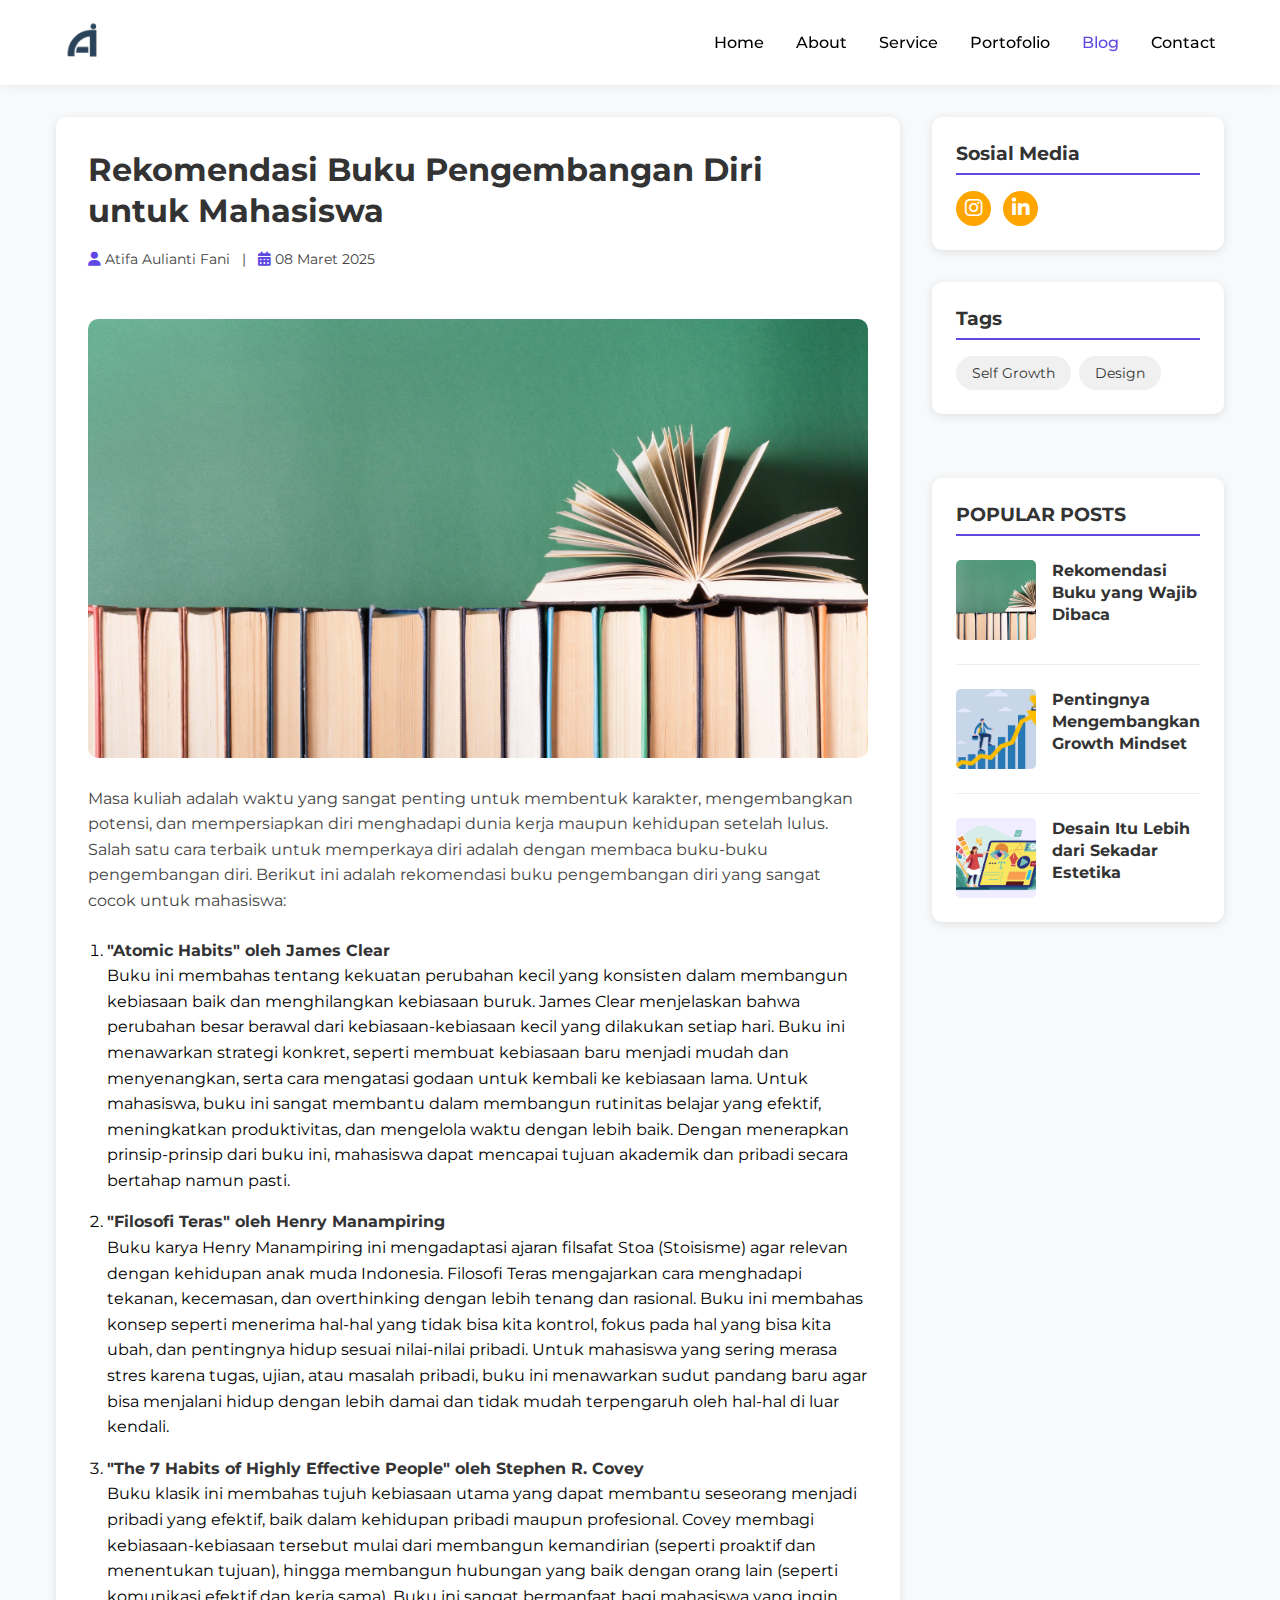
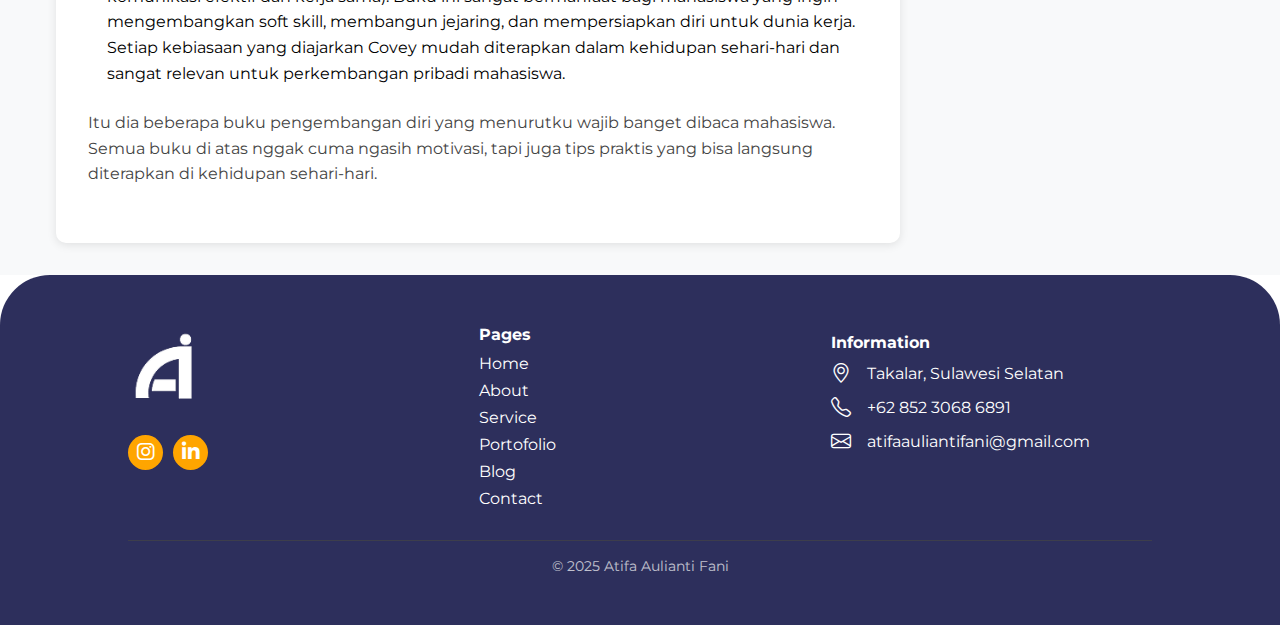
<file: artikel1.html>
<!DOCTYPE html>
<html lang="id">
  <head>
    <meta charset="UTF-8" />
    <meta name="viewport" content="width=device-width, initial-scale=1.0"/>
    <title>Rekomendasi Buku Pengembangan Diri untuk Mahasiswa</title>
    <link rel="stylesheet" href="artikel.css" />
    <link rel="stylesheet" href="https://cdnjs.cloudflare.com/ajax/libs/font-awesome/6.5.0/css/all.min.css">
    <link rel="stylesheet" href="https://cdn.jsdelivr.net/npm/bootstrap-icons@1.10.5/font/bootstrap-icons.css">
    <link rel="stylesheet" href="https://cdnjs.cloudflare.com/ajax/libs/animate.css/4.1.1/animate.min.css"/>
  </head>
<body>

<!-- Header -->
<header>
  <nav>
    <img src="img/logoheader.png" alt="Logo Atifa Aulianti Fani" class="logo" />
    <ul>
      <li><a href="index.html">Home</a></li>
      <li><a href="about.html">About</a></li>
      <li><a href="service.html">Service</a></li>
      <li><a href="portofolio.html">Portofolio</a></li>
      <li><a href="blog.html" class="active">Blog</a></li>
      <li><a href="contact.html">Contact</a></li>
    </ul>
  </nav>
</header>

<section class="blog-detail">
    <div class="container">
      <div class="main-content">
        <h1>Rekomendasi Buku Pengembangan Diri untuk Mahasiswa</h1>
        <p class="blog-meta">
          <i class="fas fa-user"></i> Atifa Aulianti Fani &nbsp; | &nbsp;
          <i class="fas fa-calendar-alt"></i> 08 Maret 2025
        </p>

        <img src="img/book.png" alt="buku" />
  
        <p>Masa kuliah adalah waktu yang sangat penting untuk membentuk karakter, mengembangkan potensi, dan mempersiapkan diri menghadapi dunia kerja maupun kehidupan setelah lulus. Salah satu cara terbaik untuk memperkaya diri adalah dengan membaca buku-buku pengembangan diri. Berikut ini adalah rekomendasi buku pengembangan diri yang sangat cocok untuk mahasiswa:</p>
  
        <ol>
          <li><strong>"Atomic Habits" oleh James Clear</strong><br>Buku ini membahas tentang kekuatan perubahan kecil yang konsisten dalam membangun kebiasaan baik dan menghilangkan kebiasaan buruk. James Clear menjelaskan bahwa perubahan besar berawal dari kebiasaan-kebiasaan kecil yang dilakukan setiap hari. Buku ini menawarkan strategi konkret, seperti membuat kebiasaan baru menjadi mudah dan menyenangkan, serta cara mengatasi godaan untuk kembali ke kebiasaan lama. Untuk mahasiswa, buku ini sangat membantu dalam membangun rutinitas belajar yang efektif, meningkatkan produktivitas, dan mengelola waktu dengan lebih baik. Dengan menerapkan prinsip-prinsip dari buku ini, mahasiswa dapat mencapai tujuan akademik dan pribadi secara bertahap namun pasti.</li>
          <li><strong>"Filosofi Teras" oleh Henry Manampiring</strong><br>Buku karya Henry Manampiring ini mengadaptasi ajaran filsafat Stoa (Stoisisme) agar relevan dengan kehidupan anak muda Indonesia. Filosofi Teras mengajarkan cara menghadapi tekanan, kecemasan, dan overthinking dengan lebih tenang dan rasional. Buku ini membahas konsep seperti menerima hal-hal yang tidak bisa kita kontrol, fokus pada hal yang bisa kita ubah, dan pentingnya hidup sesuai nilai-nilai pribadi. Untuk mahasiswa yang sering merasa stres karena tugas, ujian, atau masalah pribadi, buku ini menawarkan sudut pandang baru agar bisa menjalani hidup dengan lebih damai dan tidak mudah terpengaruh oleh hal-hal di luar kendali.</li>
          <li><strong>"The 7 Habits of Highly Effective People" oleh Stephen R. Covey</strong><br>Buku klasik ini membahas tujuh kebiasaan utama yang dapat membantu seseorang menjadi pribadi yang efektif, baik dalam kehidupan pribadi maupun profesional. Covey membagi kebiasaan-kebiasaan tersebut mulai dari membangun kemandirian (seperti proaktif dan menentukan tujuan), hingga membangun hubungan yang baik dengan orang lain (seperti komunikasi efektif dan kerja sama). Buku ini sangat bermanfaat bagi mahasiswa yang ingin mengembangkan soft skill, membangun jejaring, dan mempersiapkan diri untuk dunia kerja. Setiap kebiasaan yang diajarkan Covey mudah diterapkan dalam kehidupan sehari-hari dan sangat relevan untuk perkembangan pribadi mahasiswa.</li>
        </ol>
  
        <p>Itu dia beberapa buku pengembangan diri yang menurutku wajib banget dibaca mahasiswa. Semua buku di atas nggak cuma ngasih motivasi, tapi juga tips praktis yang bisa langsung diterapkan di kehidupan sehari-hari.</p>
      </div>
  
      <aside class="sidebar">
        <div class="social-widget">
          <h3>Sosial Media</h3>
          <a href="https://www.instagram.com/atffani?igsh=M21kNHNseXNocHNt"><span class="icon-circle animate__animated animate__bounceIn"><i class="fab fa-instagram"></i></span></a>
        <a href="https://www.linkedin.com/in/atifa-aulianti-fani-715943314/"><span class="icon-circle animate__animated animate__bounceIn"><i class="fab fa-linkedin-in linkedin-icon"></i></span></a>
        </div>
        <div class="tags-widget">
          <h3>Tags</h3>
          <div class="tags">
            <span>Self Growth</span>
            <span>Design</span>
          </div>
        </div>

        <!-- Popular Posts Widget -->
        <div class="popular-posts">
          <h3>POPULAR POSTS</h3>
          <div class="post-list">
            <div class="popular-post-item">
              <img src="img/book.png" alt="Rekomendasi Buku">
              <div class="post-info">
                <h4><a href="artikel1.html">Rekomendasi Buku yang Wajib Dibaca</a></h4>
              </div>
            </div>
            <div class="popular-post-item">
              <img src="img/bloggrowthmindset.png" alt="Growth Mindset">
              <div class="post-info">
                <h4><a href="artikel2.html">Pentingnya Mengembangkan Growth Mindset</a></h4>
              </div>
            </div>
            <div class="popular-post-item">
              <img src="img/design.png" alt="Desain">
              <div class="post-info">
                <h4><a href="artikel3.html">Desain Itu Lebih dari Sekadar Estetika</a></h4>
              </div>
            </div>
          </div>
        </div>
      </aside>
    </div>
  </section>
  
<!-- Footer -->
<footer>
    <div class="footer-content">
      <div class="footer-column">
        <img src="img/logofooter.png" alt="Logo Footer Atifa Aulianti Fani" class="footer-logo"> 
        <div class="footer-icons">
          <a href="https://www.instagram.com/atffani?igsh=M21kNHNseXNocHNt" class="icon-circle" target="_blank" title="Instagram">
            <i class="fab fa-instagram"></i>
          </a>
          <a href="https://www.linkedin.com/in/atifa-aulianti-fani-715943314/" class="icon-circle" target="_blank" title="LinkedIn">
            <i class="fab fa-linkedin-in"></i>
          </a>
        </div>        
      </div>
      <div class="footer-links">
        <p>Pages</p>
        <a href="index.html">Home</a>
        <a href="about.html">About</a>
        <a href="service.html">Service</a>
        <a href="portofolio.html">Portofolio</a>
        <a href="blog.html">Blog</a>
        <a href="contact.html">Contact</a>
      </div>
      <div class="footer-info">
        <p>Information</p>
        <div class="info-item">
          <i class="bi bi-geo-alt"></i>
          <span>Takalar, Sulawesi Selatan</span>
        </div>
        <div class="info-item">
          <i class="bi bi-telephone"></i>
          <span>+62 852 3068 6891</span>
        </div>
        <div class="info-item">
          <i class="bi bi-envelope"></i>
          <span>atifaauliantifani@gmail.com</span>
        </div>
      </div>
    </div>
    <p class="copyright">&copy; 2025 Atifa Aulianti Fani</p>
  </footer> 

  <script>
    sessionStorage.setItem('fromBlog', 'true');
  
    window.addEventListener('popstate', function() {
      if (sessionStorage.getItem('fromBlog')) {
        window.location.href = "blog.html";
      }
    });
  
    history.pushState(null, null, location.href);
  </script>

</body>
</html>
</file>
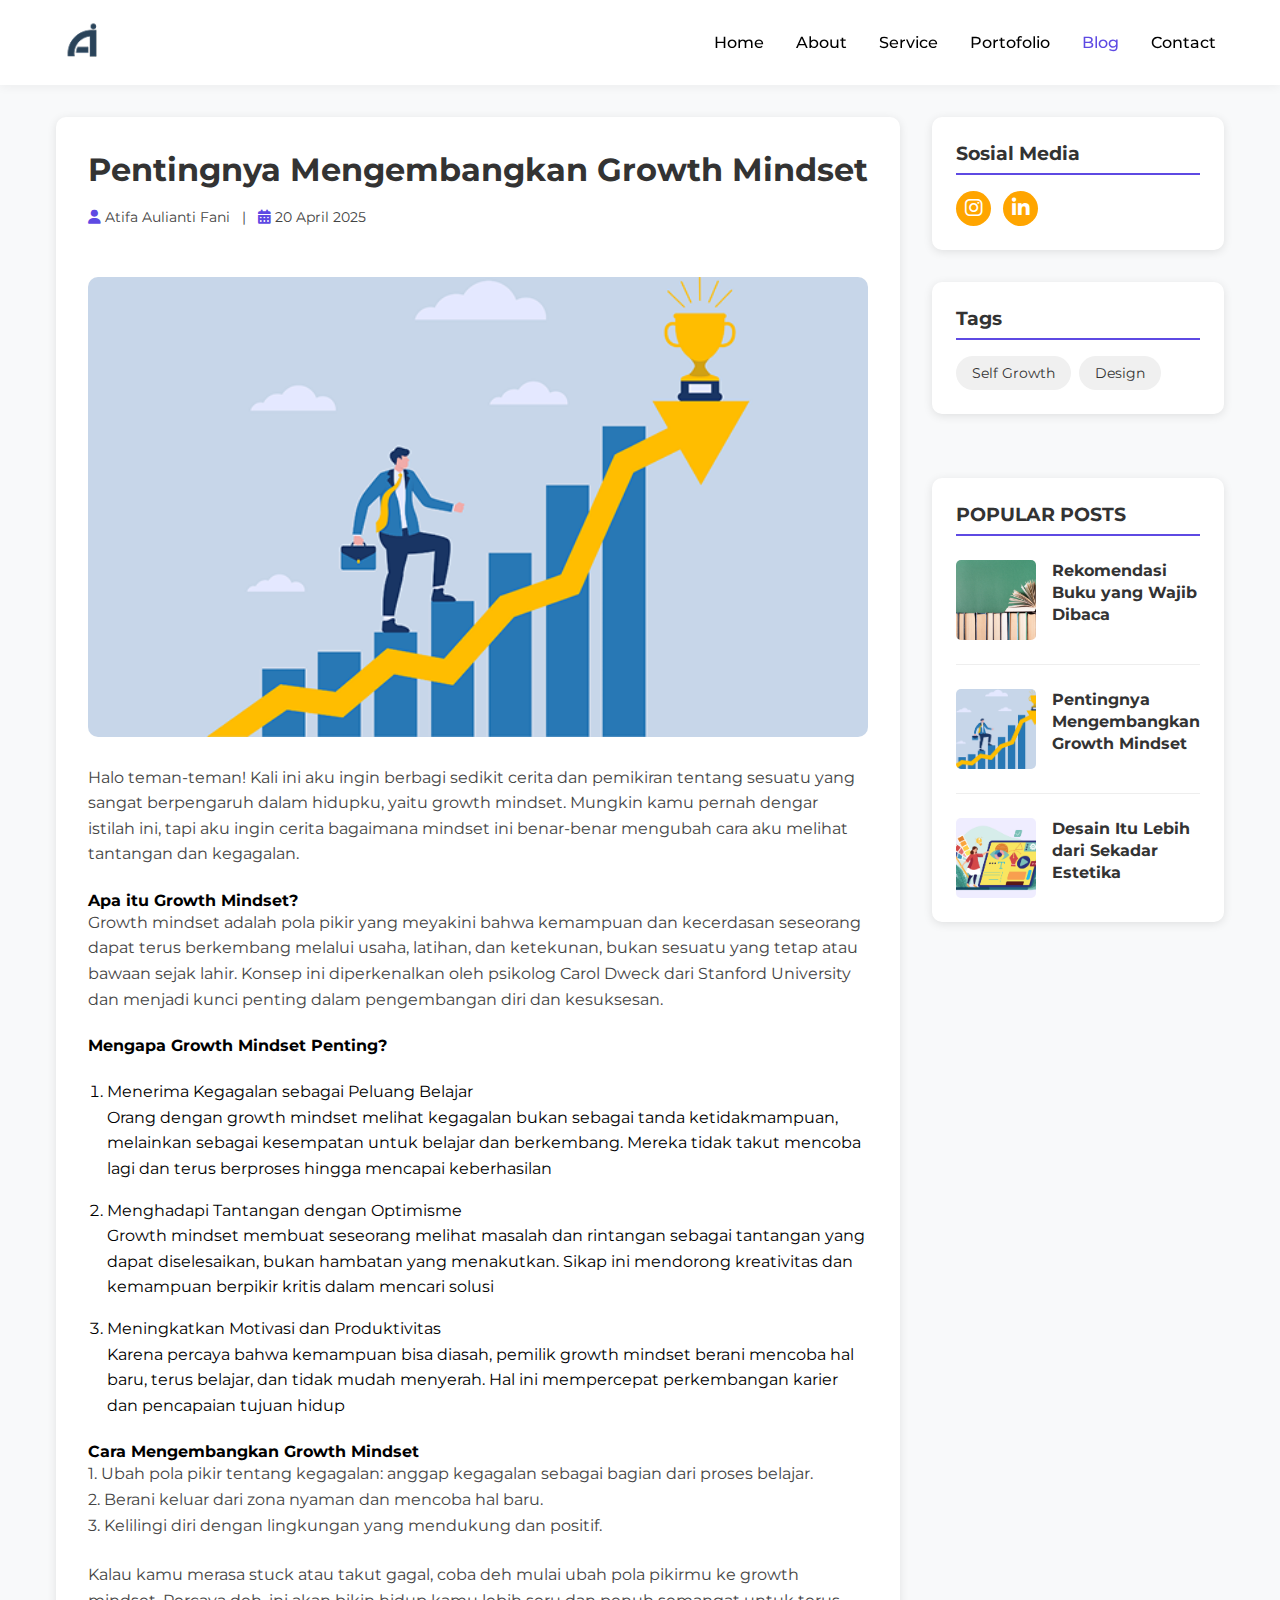
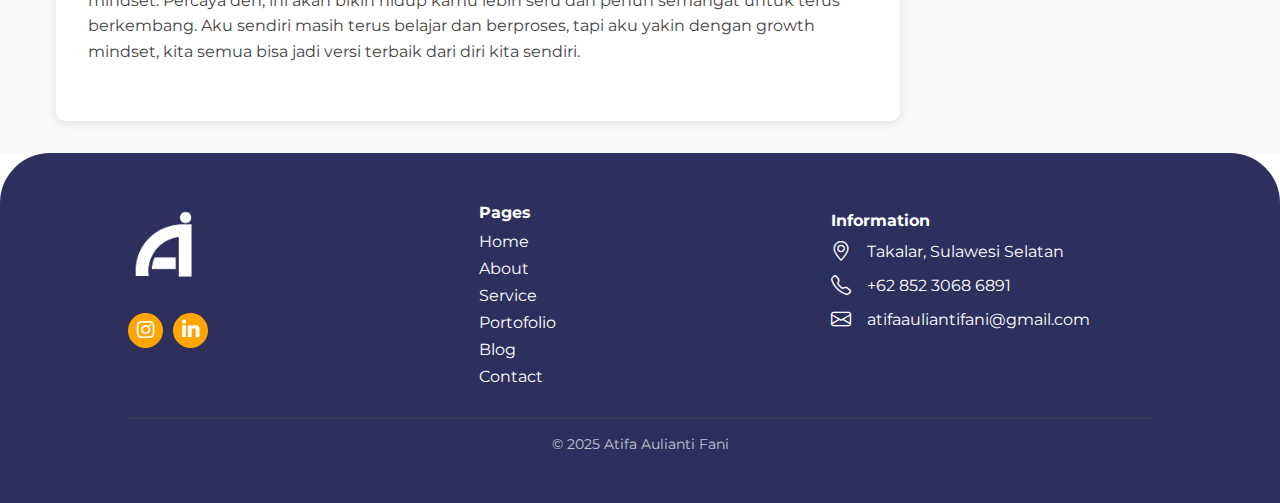
<file: artikel2.html>
<!DOCTYPE html>
<html lang="id">
  <head>
    <meta charset="UTF-8" />
    <meta name="viewport" content="width=device-width, initial-scale=1.0"/>
    <title>Pentingnya Mengembangkan Growth Mindset</title>
    <link rel="icon" href="img/logoheader.png" type="image/png"/>
    <link rel="stylesheet" href="artikel.css" />
    <link rel="stylesheet" href="https://cdnjs.cloudflare.com/ajax/libs/font-awesome/6.5.0/css/all.min.css">
    <link rel="stylesheet" href="https://cdn.jsdelivr.net/npm/bootstrap-icons@1.10.5/font/bootstrap-icons.css">
    <link rel="stylesheet" href="https://cdnjs.cloudflare.com/ajax/libs/animate.css/4.1.1/animate.min.css"/>
  </head>
<body>

<!-- Header -->
<header>
  <nav>
    <img src="img/logoheader.png" alt="Logo Atifa Aulianti Fani" class="logo" />
    <ul>
      <li><a href="index.html">Home</a></li>
      <li><a href="about.html">About</a></li>
      <li><a href="service.html">Service</a></li>
      <li><a href="portofolio.html">Portofolio</a></li>
      <li><a href="blog.html" class="active">Blog</a></li>
      <li><a href="contact.html">Contact</a></li>
    </ul>
  </nav>
</header>

<section class="blog-detail">
    <div class="container">
      <div class="main-content">
        <h1>Pentingnya Mengembangkan Growth Mindset</h1>
        <p class="blog-meta">
          <i class="fas fa-user"></i> Atifa Aulianti Fani &nbsp; | &nbsp;
          <i class="fas fa-calendar-alt"></i> 20 April 2025
        </p>

        <img src="img/bloggrowthmindset.png" alt="growth mindset"/>

        <p>Halo teman-teman! Kali ini aku ingin berbagi sedikit cerita dan pemikiran tentang sesuatu yang sangat berpengaruh dalam hidupku, yaitu growth mindset. Mungkin kamu pernah dengar istilah ini, tapi aku ingin cerita bagaimana mindset ini benar-benar mengubah cara aku melihat tantangan dan kegagalan.</p>
        <h4>Apa itu Growth Mindset?</h4>
        <p>Growth mindset adalah pola pikir yang meyakini bahwa kemampuan dan kecerdasan seseorang dapat terus berkembang melalui usaha, latihan, dan ketekunan, bukan sesuatu yang tetap atau bawaan sejak lahir. Konsep ini diperkenalkan oleh psikolog Carol Dweck dari Stanford University dan menjadi kunci penting dalam pengembangan diri dan kesuksesan.</p>
        
        <h4>Mengapa Growth Mindset Penting?</h4>
        <ol>
          <li>Menerima Kegagalan sebagai Peluang Belajar<br>Orang dengan growth mindset melihat kegagalan bukan sebagai tanda ketidakmampuan, melainkan sebagai kesempatan untuk belajar dan berkembang. Mereka tidak takut mencoba lagi dan terus berproses hingga mencapai keberhasilan</li>
          <li>Menghadapi Tantangan dengan Optimisme<br>Growth mindset membuat seseorang melihat masalah dan rintangan sebagai tantangan yang dapat diselesaikan, bukan hambatan yang menakutkan. Sikap ini mendorong kreativitas dan kemampuan berpikir kritis dalam mencari solusi</li>
          <li>Meningkatkan Motivasi dan Produktivitas<br>Karena percaya bahwa kemampuan bisa diasah, pemilik growth mindset berani mencoba hal baru, terus belajar, dan tidak mudah menyerah. Hal ini mempercepat perkembangan karier dan pencapaian tujuan hidup</li>
        </ol>
  
        <h4>Cara Mengembangkan Growth Mindset</h4>
        <p>1. Ubah pola pikir tentang kegagalan: anggap kegagalan sebagai bagian dari proses belajar. <br>
          2. Berani keluar dari zona nyaman dan mencoba hal baru. <br>
        3. Kelilingi diri dengan lingkungan yang mendukung dan positif.
        </p>
        <p>Kalau kamu merasa stuck atau takut gagal, coba deh mulai ubah pola pikirmu ke growth mindset. Percaya deh, ini akan bikin hidup kamu lebih seru dan penuh semangat untuk terus berkembang. Aku sendiri masih terus belajar dan berproses, tapi aku yakin dengan growth mindset, kita semua bisa jadi versi terbaik dari diri kita sendiri.</p>
      </div>
  
      <aside class="sidebar">
        <div class="social-widget">
          <h3>Sosial Media</h3>
          <a href="https://www.instagram.com/atffani?igsh=M21kNHNseXNocHNt"><span class="icon-circle animate__animated animate__bounceIn"><i class="fab fa-instagram"></i></span></a>
        <a href="https://www.linkedin.com/in/atifa-aulianti-fani-715943314/"><span class="icon-circle animate__animated animate__bounceIn"><i class="fab fa-linkedin-in linkedin-icon"></i></span></a>
        </div>
        <div class="tags-widget">
          <h3>Tags</h3>
          <div class="tags">
            <span>Self Growth</span>
            <span>Design</span>
          </div>
        </div>

        <!-- Popular Posts Widget -->
        <div class="popular-posts">
          <h3>POPULAR POSTS</h3>
          <div class="post-list">
            <div class="popular-post-item">
              <img src="img/book.png" alt="Rekomendasi Buku">
              <div class="post-info">
                <h4><a href="artikel1.html">Rekomendasi Buku yang Wajib Dibaca</a></h4>
              </div>
            </div>
            <div class="popular-post-item">
              <img src="img/bloggrowthmindset.png" alt="Growth Mindset">
              <div class="post-info">
                <h4><a href="artikel2.html">Pentingnya Mengembangkan Growth Mindset</a></h4>
              </div>
            </div>
            <div class="popular-post-item">
              <img src="img/design.png" alt="Desain">
              <div class="post-info">
                <h4><a href="artikel3.html">Desain Itu Lebih dari Sekadar Estetika</a></h4>
              </div>
            </div>
          </div>
        </div>
      </aside>
    </div>
  </section>
  
<!-- Footer -->
<footer>
    <div class="footer-content">
      <div class="footer-column">
        <img src="img/logofooter.png" alt="Logo Footer Atifa Aulianti Fani" class="footer-logo"> 
        <div class="footer-icons">
          <a href="https://www.instagram.com/atffani?igsh=M21kNHNseXNocHNt" class="icon-circle" target="_blank" title="Instagram">
            <i class="fab fa-instagram"></i>
          </a>
          <a href="https://www.linkedin.com/in/atifa-aulianti-fani-715943314/" class="icon-circle" target="_blank" title="LinkedIn">
            <i class="fab fa-linkedin-in"></i>
          </a>
        </div>        
      </div>
      <div class="footer-links">
        <p>Pages</p>
        <a href="index.html">Home</a>
        <a href="about.html">About</a>
        <a href="service.html">Service</a>
        <a href="portofolio.html">Portofolio</a>
        <a href="blog.html">Blog</a>
        <a href="contact.html">Contact</a>
      </div>
      <div class="footer-info">
        <p>Information</p>
        <div class="info-item">
          <i class="bi bi-geo-alt"></i>
          <span>Takalar, Sulawesi Selatan</span>
        </div>
        <div class="info-item">
          <i class="bi bi-telephone"></i>
          <span>+62 852 3068 6891</span>
        </div>
        <div class="info-item">
          <i class="bi bi-envelope"></i>
          <span>atifaauliantifani@gmail.com</span>
        </div>
      </div>
    </div>
    <p class="copyright">&copy; 2025 Atifa Aulianti Fani</p>
  </footer> 

  <script>
    sessionStorage.setItem('fromBlog', 'true');
  
    window.addEventListener('popstate', function() {
      if (sessionStorage.getItem('fromBlog')) {
        window.location.href = "blog.html";
      }
    });
  
    history.pushState(null, null, location.href);
  </script>

</body>
</html>
</file>
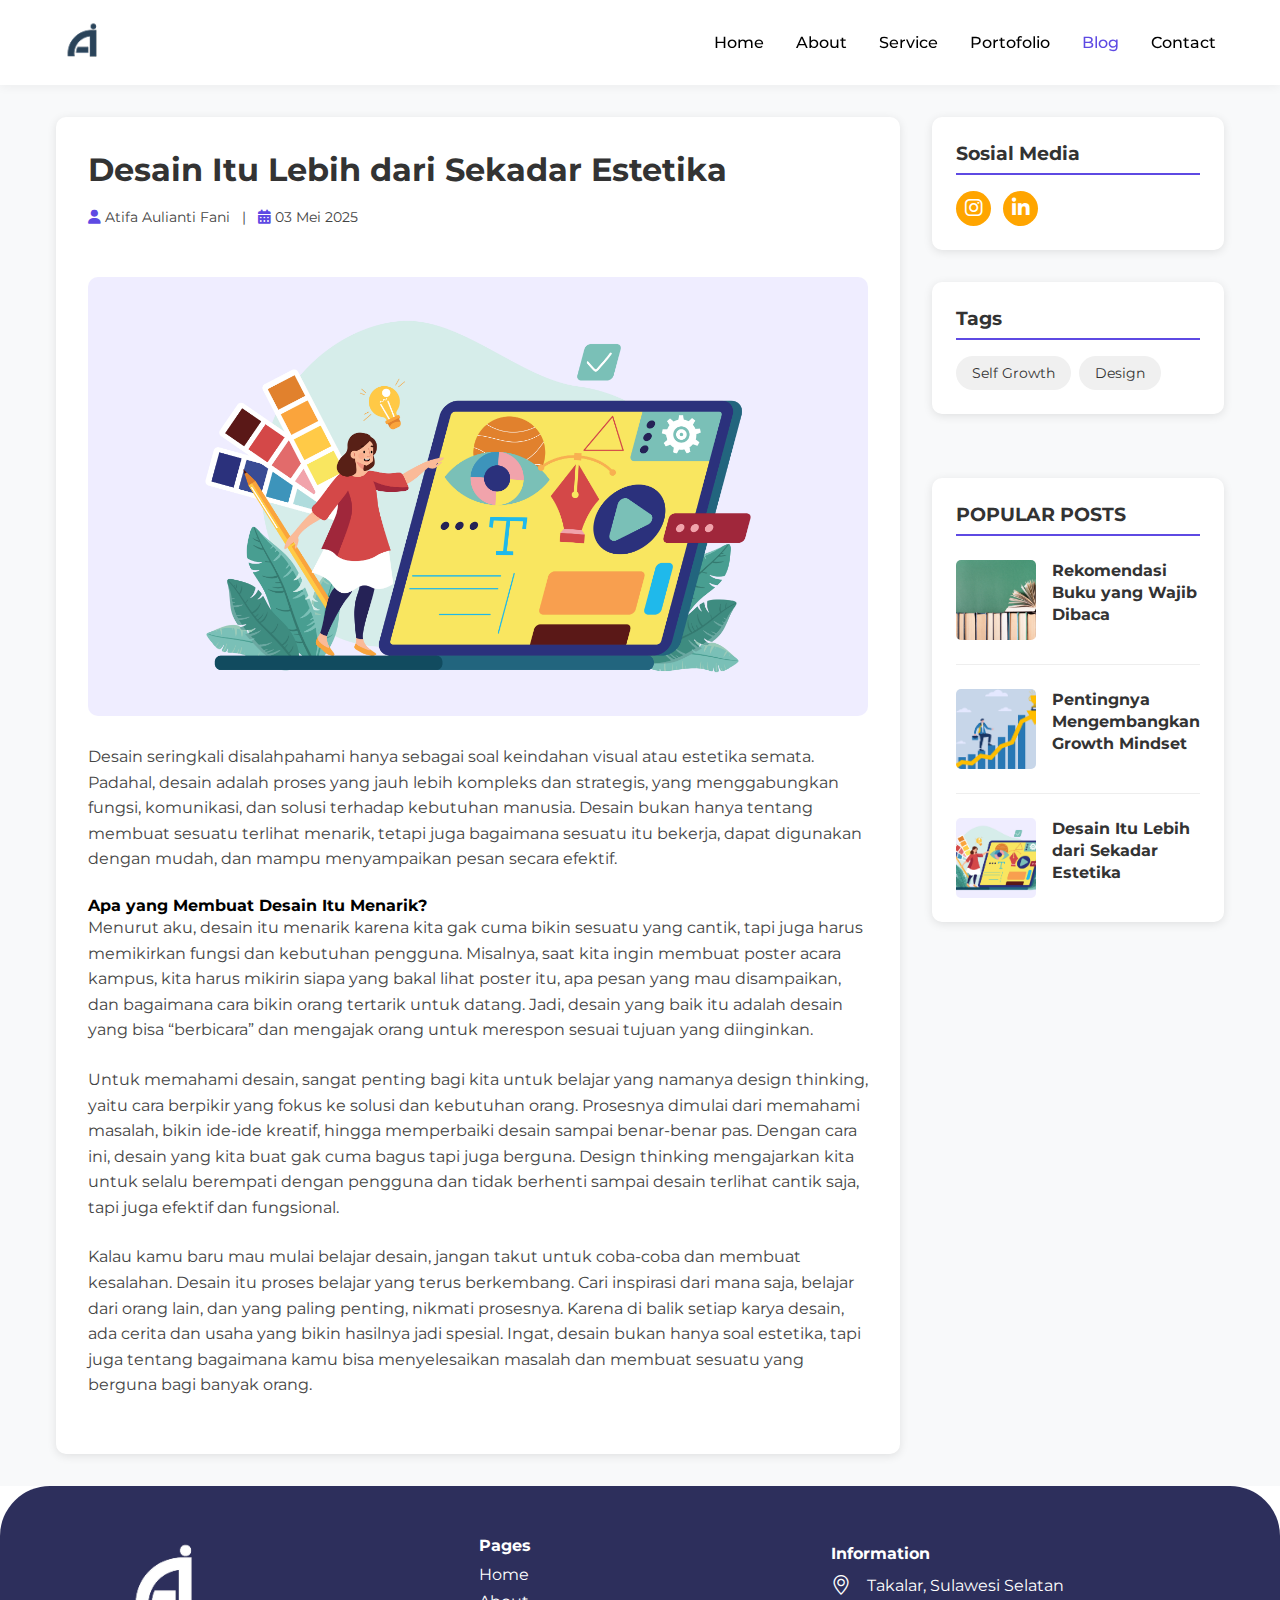
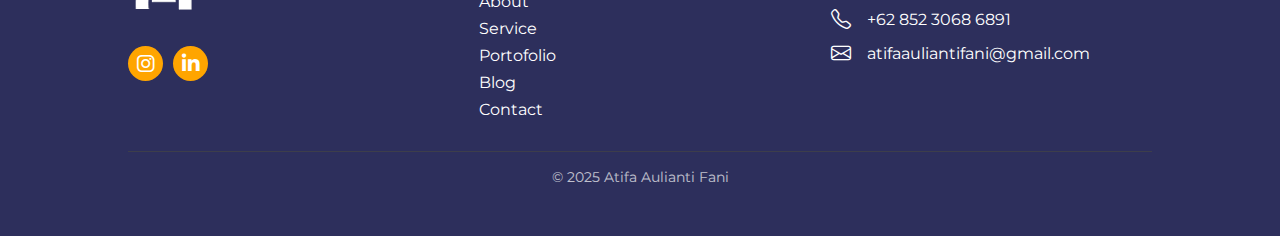
<file: artikel3.html>
<!DOCTYPE html>
<html lang="id">
  <head>
    <meta charset="UTF-8" />
    <meta name="viewport" content="width=device-width, initial-scale=1.0"/>
    <title>Desain Itu Lebih dari Sekadar Estetika</title>
    <link rel="stylesheet" href="artikel.css" />
    <link rel="stylesheet" href="https://cdnjs.cloudflare.com/ajax/libs/font-awesome/6.5.0/css/all.min.css">
    <link rel="stylesheet" href="https://cdn.jsdelivr.net/npm/bootstrap-icons@1.10.5/font/bootstrap-icons.css">
    <link rel="stylesheet" href="https://cdnjs.cloudflare.com/ajax/libs/animate.css/4.1.1/animate.min.css"/>
  </head>
<body>

<!-- Header -->
<header>
  <nav>
    <img src="img/logoheader.png" alt="Logo Atifa Aulianti Fani" class="logo" />
    <ul>
      <li><a href="index.html">Home</a></li>
      <li><a href="about.html">About</a></li>
      <li><a href="service.html">Service</a></li>
      <li><a href="portofolio.html">Portofolio</a></li>
      <li><a href="blog.html" class="active">Blog</a></li>
      <li><a href="contact.html">Contact</a></li>
    </ul>
  </nav>
</header>

<section class="blog-detail">
    <div class="container">
      <div class="main-content">
        <h1>Desain Itu Lebih dari Sekadar Estetika</h1>
        <p class="blog-meta">
          <i class="fas fa-user"></i> Atifa Aulianti Fani &nbsp; | &nbsp;
          <i class="fas fa-calendar-alt"></i> 03 Mei 2025
        </p>

        <img src="img/design.png" alt="Desain" />
  
        <p>Desain seringkali disalahpahami hanya sebagai soal keindahan visual atau estetika semata. Padahal, desain adalah proses yang jauh lebih kompleks dan strategis, yang menggabungkan fungsi, komunikasi, dan solusi terhadap kebutuhan manusia. Desain bukan hanya tentang membuat sesuatu terlihat menarik, tetapi juga bagaimana sesuatu itu bekerja, dapat digunakan dengan mudah, dan mampu menyampaikan pesan secara efektif.</p>
        
        <h4>Apa yang Membuat Desain Itu Menarik?</h4>
        <p>Menurut aku, desain itu menarik karena kita gak cuma bikin sesuatu yang cantik, tapi juga harus memikirkan fungsi dan kebutuhan pengguna. Misalnya, saat kita ingin membuat poster acara kampus, kita harus mikirin siapa yang bakal lihat poster itu, apa pesan yang mau disampaikan, dan bagaimana cara bikin orang tertarik untuk datang. Jadi, desain yang baik itu adalah desain yang bisa “berbicara” dan mengajak orang untuk merespon sesuai tujuan yang diinginkan.</p>
        <p>Untuk memahami desain, sangat penting bagi kita untuk belajar yang namanya design thinking, yaitu cara berpikir yang fokus ke solusi dan kebutuhan orang. Prosesnya dimulai dari memahami masalah, bikin ide-ide kreatif, hingga memperbaiki desain sampai benar-benar pas. Dengan cara ini, desain yang kita buat gak cuma bagus tapi juga berguna. Design thinking mengajarkan kita untuk selalu berempati dengan pengguna dan tidak berhenti sampai desain terlihat cantik saja, tapi juga efektif dan fungsional.</p>
        <p>Kalau kamu baru mau mulai belajar desain, jangan takut untuk coba-coba dan membuat kesalahan. Desain itu proses belajar yang terus berkembang. Cari inspirasi dari mana saja, belajar dari orang lain, dan yang paling penting, nikmati prosesnya. Karena di balik setiap karya desain, ada cerita dan usaha yang bikin hasilnya jadi spesial. Ingat, desain bukan hanya soal estetika, tapi juga tentang bagaimana kamu bisa menyelesaikan masalah dan membuat sesuatu yang berguna bagi banyak orang.</p>
      </div>
  
      <aside class="sidebar">
        <div class="social-widget">
          <h3>Sosial Media</h3>
          <a href="https://www.instagram.com/atffani?igsh=M21kNHNseXNocHNt"><span class="icon-circle animate__animated animate__bounceIn"><i class="fab fa-instagram"></i></span></a>
        <a href="https://www.linkedin.com/in/atifa-aulianti-fani-715943314/"><span class="icon-circle animate__animated animate__bounceIn"><i class="fab fa-linkedin-in linkedin-icon"></i></span></a>
        </div>
        <div class="tags-widget">
          <h3>Tags</h3>
          <div class="tags">
            <span>Self Growth</span>
            <span>Design</span>
          </div>
        </div>

        <!-- Popular Posts Widget -->
        <div class="popular-posts">
          <h3>POPULAR POSTS</h3>
          <div class="post-list">
            <div class="popular-post-item">
              <img src="img/book.png" alt="Rekomendasi Buku">
              <div class="post-info">
                <h4><a href="artikel1.html">Rekomendasi Buku yang Wajib Dibaca</a></h4>
              </div>
            </div>
            <div class="popular-post-item">
              <img src="img/bloggrowthmindset.png" alt="Growth Mindset">
              <div class="post-info">
                <h4><a href="artikel2.html">Pentingnya Mengembangkan Growth Mindset</a></h4>
              </div>
            </div>
            <div class="popular-post-item">
              <img src="img/design.png" alt="Desain">
              <div class="post-info">
                <h4><a href="artikel3.html">Desain Itu Lebih dari Sekadar Estetika</a></h4>
              </div>
            </div>
          </div>
        </div>
      </aside>
    </div>
  </section>
  
<!-- Footer -->
<footer>
    <div class="footer-content">
      <div class="footer-column">
        <img src="img/logofooter.png" alt="Logo Footer Atifa Aulianti Fani" class="footer-logo"> 
        <div class="footer-icons">
          <a href="https://www.instagram.com/atffani?igsh=M21kNHNseXNocHNt" class="icon-circle" target="_blank" title="Instagram">
            <i class="fab fa-instagram"></i>
          </a>
          <a href="https://www.linkedin.com/in/atifa-aulianti-fani-715943314/" class="icon-circle" target="_blank" title="LinkedIn">
            <i class="fab fa-linkedin-in"></i>
          </a>
        </div>        
      </div>
      <div class="footer-links">
        <p>Pages</p>
        <a href="index.html">Home</a>
        <a href="about.html">About</a>
        <a href="service.html">Service</a>
        <a href="portofolio.html">Portofolio</a>
        <a href="blog.html">Blog</a>
        <a href="contact.html">Contact</a>
      </div>
      <div class="footer-info">
        <p>Information</p>
        <div class="info-item">
          <i class="bi bi-geo-alt"></i>
          <span>Takalar, Sulawesi Selatan</span>
        </div>
        <div class="info-item">
          <i class="bi bi-telephone"></i>
          <span>+62 852 3068 6891</span>
        </div>
        <div class="info-item">
          <i class="bi bi-envelope"></i>
          <span>atifaauliantifani@gmail.com</span>
        </div>
      </div>
    </div>
    <p class="copyright">&copy; 2025 Atifa Aulianti Fani</p>
  </footer> 

  <script>
    sessionStorage.setItem('fromBlog', 'true');
  
    window.addEventListener('popstate', function() {
      if (sessionStorage.getItem('fromBlog')) {
        window.location.href = "blog.html";
      }
    });
  
    history.pushState(null, null, location.href);
  </script>

</body>
</html>
</file>
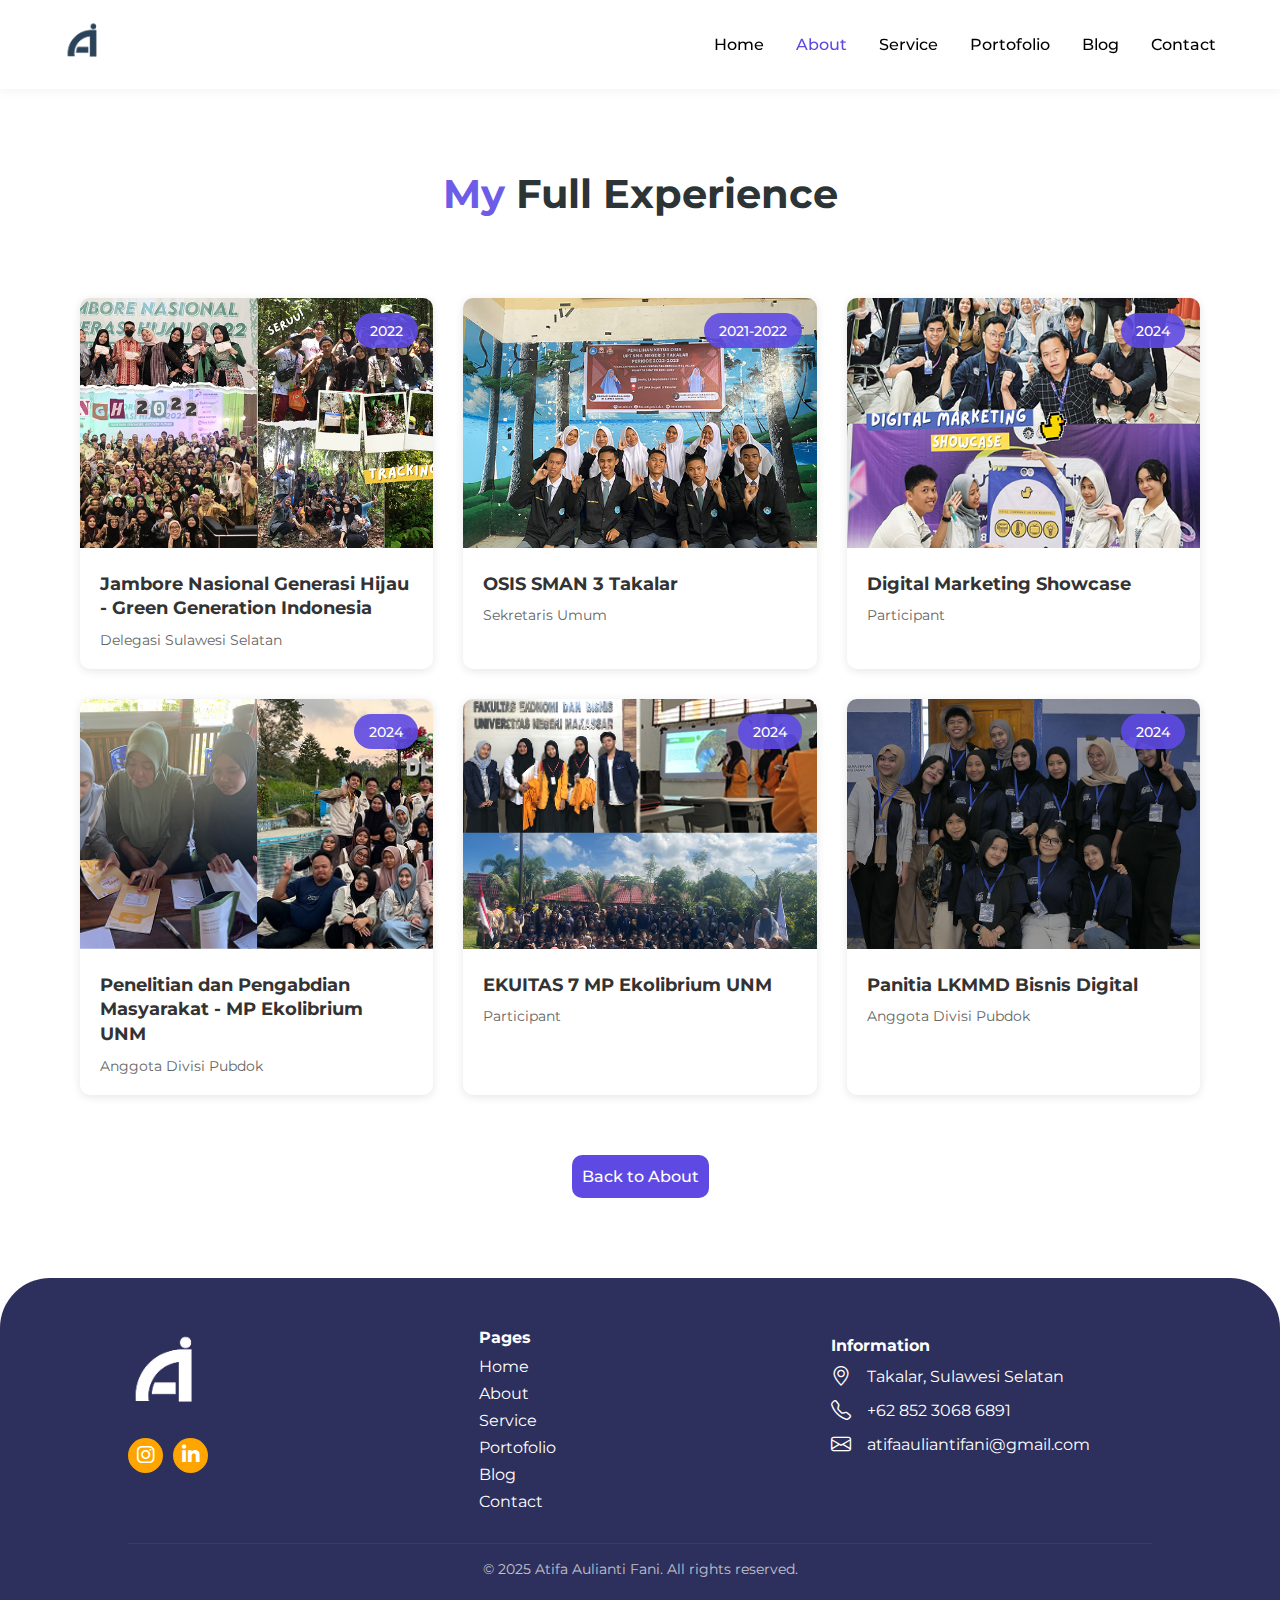
<file: experience.html>
<!DOCTYPE html>
<html lang="id">
  <head>
    <meta charset="UTF-8" />
    <meta name="viewport" content="width=device-width, initial-scale=1.0"/>
    <title>My Experience - Atifa Aulianti</title>
    <link rel="icon" href="img/logoheader.png" type="image/png"/>
    <link rel="stylesheet" href="experience.css" />
    <link rel="stylesheet" href="https://cdnjs.cloudflare.com/ajax/libs/font-awesome/6.5.0/css/all.min.css">
    <link rel="stylesheet" href="https://cdn.jsdelivr.net/npm/bootstrap-icons@1.10.5/font/bootstrap-icons.css">
    <link rel="stylesheet" href="https://cdnjs.cloudflare.com/ajax/libs/animate.css/4.1.1/animate.min.css"/>
  </head>
<body>

<!-- Header -->
<header>
  <nav>
    <a href="index.html"><img src="img/logoheader.png" alt="Logo Atifa Aulianti Fani" class="logo" /></a>
    <ul>
      <li><a href="index.html">Home</a></li>
      <li><a href="about.html" class="active">About</a></li>
      <li><a href="service.html">Service</a></li>
      <li><a href="portofolio.html">Portofolio</a></li>
      <li><a href="blog.html">Blog</a></li>
      <li><a href="contact.html">Contact</a></li>
    </ul>
  </nav>
</header>

<section class="experience-page animate__animated animate__fadeIn">
  <div class="container">
    <h1 class="title-about">
      <span class="purple-text animate__animated animate__fadeInLeft">My</span> 
      <span class="dark-text animate__animated animate__fadeInRight">Full Experience</span>
    </h1>

    <div class="experience-timeline">
      <div class="timeline-line"></div>
      
      <div class="experience-gallery">
        <div class="exp-item animate__animated animate__fadeInUp animate__delay-1s">
          <div class="exp-content">
            <div class="exp-image">
              <img src="img/experience1.png" alt="Jambore Nasional">
              <div class="exp-overlay">
                <span class="exp-date">2022</span>
              </div>
            </div>
            <div class="exp-info">
              <h3>Jambore Nasional Generasi Hijau - Green Generation Indonesia</h3>
              <p>Delegasi Sulawesi Selatan</p>
            </div>
          </div>
        </div>

        <div class="exp-item animate__animated animate__fadeInUp animate__delay-1s">
          <div class="exp-content">
            <div class="exp-image">
              <img src="img/experience2.png" alt="OSIS SMAN 3">
              <div class="exp-overlay">
                <span class="exp-date">2021-2022</span>
              </div>
            </div>
            <div class="exp-info">
              <h3>OSIS SMAN 3 Takalar</h3>
              <p>Sekretaris Umum</p>
            </div>
          </div>
        </div>

        <div class="exp-item animate__animated animate__fadeInUp animate__delay-1s">
          <div class="exp-content">
            <div class="exp-image">
              <img src="img/experience3.png" alt="Digital Marketing Showcase">
              <div class="exp-overlay">
                <span class="exp-date">2024</span>
              </div>
            </div>
            <div class="exp-info">
              <h3>Digital Marketing Showcase</h3>
              <p>Participant</p>
            </div>
          </div>
        </div>

        <div class="exp-item animate__animated animate__fadeInUp animate__delay-2s">
          <div class="exp-content">
            <div class="exp-image">
              <img src="img/experience4.png" alt="Penelitian dan Pengabdian Masyarakat - MP Ekolibrium UNM">
              <div class="exp-overlay">
                <span class="exp-date">2024</span>
              </div>
            </div>
            <div class="exp-info">
              <h3>Penelitian dan Pengabdian Masyarakat - MP Ekolibrium UNM</h3>
              <p>Anggota Divisi Pubdok</p>
            </div>
          </div>
        </div>

        <div class="exp-item animate__animated animate__fadeInUp animate__delay-2s">
          <div class="exp-content">
            <div class="exp-image">
              <img src="img/experience5.png" alt="EKUITAS 7 MP Ekolibrium UNM">
              <div class="exp-overlay">
                <span class="exp-date">2024</span>
              </div>
            </div>
            <div class="exp-info">
              <h3>EKUITAS 7 MP Ekolibrium UNM</h3>
              <p>Participant</p>
            </div>
          </div>
        </div>

        <div class="exp-item animate__animated animate__fadeInUp animate__delay-2s">
          <div class="exp-content">
            <div class="exp-image">
              <img src="img/experience6.png" alt="Panitia LKMMD Bisnis Digital">
              <div class="exp-overlay">
                <span class="exp-date">2024</span>
              </div>
            </div>
            <div class="exp-info">
              <h3>Panitia LKMMD Bisnis Digital</h3>
              <p>Anggota Divisi Pubdok</p>
            </div>
          </div>
        </div>

        <!-- Repeat similar structure for other items -->
      </div>
    </div>

        <!-- Replace the existing button div -->
    <div class="btn-container animate__animated animate__fadeInUp animate__delay-3s">
      <a href="about.html" class="btn">
        <span>Back to About</span>
      </a>
    </div>
  </div>
</section>

<!-- Footer -->
<footer>
  <div class="footer-content">
    <div class="footer-column">
      <img src="img/logofooter.png" alt="Logo Footer Atifa Aulianti Fani" class="footer-logo"> 
      <div class="footer-icons">
        <a href="https://www.instagram.com/atffani?igsh=M21kNHNseXNocHNt" class="icon-circle" target="_blank" title="Instagram">
          <i class="fab fa-instagram"></i>
        </a>
        <a href="https://www.linkedin.com/in/atifa-aulianti-fani-715943314/" class="icon-circle" target="_blank" title="LinkedIn">
          <i class="fab fa-linkedin-in"></i>
        </a>
      </div>        
    </div>
    <div class="footer-links">
      <p>Pages</p>
      <a href="index.html">Home</a>
      <a href="about.html">About</a>
      <a href="service.html">Service</a>
      <a href="portofolio.html">Portofolio</a>
      <a href="blog.html">Blog</a>
      <a href="contact.html">Contact</a>
    </div>
    <div class="footer-info">
      <p>Information</p>
      <div class="info-item">
        <i class="bi bi-geo-alt"></i>
        <span>Takalar, Sulawesi Selatan</span>
      </div>
      <div class="info-item">
        <i class="bi bi-telephone"></i>
        <span>+62 852 3068 6891</span>
      </div>
      <div class="info-item">
        <i class="bi bi-envelope"></i>
        <span>atifaauliantifani@gmail.com</span>
      </div>
    </div>
  </div>
  <p class="copyright">&copy; 2025 Atifa Aulianti Fani. All rights reserved.</p>
</footer>

</body>
</html>
</file>
<file: artikel.css>
@import url('https://fonts.googleapis.com/css2?family=Montserrat:wght@400;500;600;700&display=swap');

* {
  margin: 0;
  padding: 0;
  box-sizing: border-box;
  font-family: "Montserrat", sans-serif;
}

a {
  text-decoration: none;
  color: inherit;
}

h1, h2, h3 {
  color: #25255b;
}

/* ===== HEADER ====== */
nav {
  display: flex;
  align-items: center;
  justify-content: space-between;
  padding: 1.2rem 5%;
  background: #fff;
  box-shadow: 0 2px 10px rgba(0,0,0,0.05);
  position: sticky;
  top: 0;
  z-index: 1000;
}

nav .logo {
  width: 40px;
}

nav ul {
  display: flex;
  gap: 2rem;
  list-style: none;
}

nav a {
  font-weight: 500;
  position: relative;
  transition: color 0.3s ease;
}

nav a.active,
nav a:hover {
  color: #5E4AE3;
}

/* ===== BLOG DETAIL ====== */
.blog-detail {
  padding: 2rem 0;
  background-color: #f8f9fa;
}

.blog-detail .container {
  max-width: 1200px;
  margin: 0 auto;
  padding: 0 1rem;
  display: grid;
  grid-template-columns: 3fr 1fr;
  gap: 2rem;
}

.main-content {
  background: white;
  padding: 2rem;
  border-radius: 10px;
  box-shadow: 0 2px 10px rgba(0,0,0,0.1);
}

.breadcrumb {
  color: #666;
  font-size: 0.9rem;
  margin-bottom: 1rem;
}

.blog-detail h1 {
  color: #333;
  font-size: 2rem;
  margin-bottom: 1rem;
  line-height: 1.3;
}

.main-content img {
  width: 100%;
  height: auto;
  border-radius: 10px;
  margin: 1.5rem 0;
}

.blog-meta {
  color: #666;
  font-size: 0.9rem;
  margin-bottom: 2rem;
}

.blog-meta i {
  color: #5E4AE3;
}

.blog-detail-image {
  width: 100%;
  height: auto;
  border-radius: 10px;
  margin: 1.5rem 0;
}

.main-content h3 {
  color: #333;
  font-size: 1.5rem;
  margin: 2rem 0 1rem;
}

.main-content p {
  color: #444;
  line-height: 1.6;
  margin-bottom: 1.5rem;
}

.main-content ol {
  padding-left: 1.2rem;
  margin: 1.5rem 0;
}

.main-content li {
  margin-bottom: 1rem;
  line-height: 1.6;
}

.main-content strong {
  color: #333;
}

/* ===== SIDEBAR ====== */
.sidebar {
  display: flex;
  flex-direction: column;
  gap: 2rem;
}

.social-widget, .tags-widget {
  background: white;
  padding: 1.5rem;
  border-radius: 10px;
  box-shadow: 0 2px 10px rgba(0,0,0,0.1);
}

.social-widget a {
  display: inline-block;
  margin-right: 0.5rem;
}

.sidebar h3 {
  color: #333;
  font-size: 1.2rem;
  margin-bottom: 1rem;
  padding-bottom: 0.5rem;
  border-bottom: 2px solid #5E4AE3;
}

.tags {
  display: flex;
  flex-wrap: wrap;
  gap: 0.5rem;
}

.tags span {
  background: #f0f0f0;
  color: #333;
  padding: 0.5rem 1rem;
  border-radius: 20px;
  font-size: 0.9rem;
  cursor: pointer;
  transition: all 0.3s ease;
}

.tags span:hover {
  background: #5E4AE3;
  color: white;
}

/* ===== POPULAR POSTS ====== */
.popular-posts {
  margin-top: 2rem;
  background: white;
  padding: 1.5rem;
  border-radius: 10px;
  box-shadow: 0 2px 10px rgba(0,0,0,0.1);
}

.popular-posts h3 {
  color: #333;
  margin-bottom: 1.5rem;
  padding-bottom: 0.5rem;
  border-bottom: 2px solid #5E4AE3;
}

.popular-post-item {
  display: flex;
  gap: 1rem;
  margin-bottom: 1.5rem;
  padding-bottom: 1.5rem;
  border-bottom: 1px solid #eee;
}

.popular-post-item:last-child {
  margin-bottom: 0;
  padding-bottom: 0;
  border-bottom: none;
}

.popular-post-item img {
  width: 80px;
  height: 80px;
  object-fit: cover;
  border-radius: 5px;
}

.post-info {
  flex: 1;
}

.post-info h4 {
  margin: 0;
  font-size: 1rem;
  line-height: 1.4;
  color: #333;
  transition: color 0.3s ease;
}

.post-info h4:hover {
  color: #5E4AE3;
}

/* ===== FOOTER ====== */
footer {
  background: #2D2F5C;
  color: #fff;
  padding: 50px 10%;
  border-radius: 50px 50px 0 0;
  font-family: 'Poppins', sans-serif;
}

.footer-content {
  display: flex;
  justify-content: space-between;
  flex-wrap: wrap;
  gap: 30px;
}

.footer-column,
.footer-links,
.footer-info {
  flex: 1 1 250px;
  min-width: 200px;
}

.footer-column {
  display: flex;
  flex-direction: column;
  align-items: flex-start;
}

.footer-logo {
  height: 90px;
  margin-bottom: 10px;
}

.footer-icons {
  display: flex;
  gap: 10px;
  margin-top: 10px;
}

.icon-circle {
  display: flex;
  align-items: center;
  justify-content: center;
  background-color: orange;
  color: white;
  width: 35px;
  height: 35px;
  border-radius: 50%;
  text-decoration: none;
  transition: all 0.3s ease;
}

.icon-circle:hover {
  background-color: #ff8c00;
  transform: translateY(-3px);
}

.icon-circle i {
  font-size: 20px;
}

.footer-links p,
.footer-info p:first-child {
  font-size: 16px;
  font-weight: bold;
  margin-bottom: 10px;
}

.footer-links a,
.footer-info p {
  display: block;
  margin: 8px 0;
  font-size: 16px;
  text-decoration: none;
  color: white;
  transition: color 0.3s ease;
}

.footer-links a:hover {
  color: #A0C4ff;
}

.footer-info .info-item {
  display: flex;
  align-items: center;
  margin: 10px 0;
  font-size: 16px;
}

.footer-info .info-item i {
  font-size: 20px;
  margin-right: 12px;
  color: white;
  min-width: 24px;
}

footer .copyright {
  text-align: center;
  padding-top: 1rem;
  font-size: 0.9rem;
  border-top: 1px solid #444;
  margin-top: 1.5rem;
  opacity: 0.7;
}

/* ===== RESPONSIVE ====== */
@media (max-width: 768px) {
  .blog-detail .container {
    grid-template-columns: 1fr;
  }
  
  .main-content {
    padding: 1.5rem;
  }
  
  .blog-detail h1 {
    font-size: 1.5rem;
  }

  .footer-content {
    flex-direction: column;
    align-items: center;
    text-align: center;
    gap: 40px;
  }

  .footer-column,
  .footer-links,
  .footer-info {
    align-items: center;
  }

  .footer-info p {
    justify-content: center;
  }
}
</file>
<file: experience.css>
@import url('https://fonts.googleapis.com/css2?family=Montserrat:wght@400;500;600;700&display=swap');

* {
  margin: 0;
  padding: 0;
  box-sizing: border-box;
  font-family: "Montserrat", sans-serif;
}

a {
  text-decoration: none;
  color: inherit;
}

h1, h2, h3 {
  color: #25255b;
}

/* ===== HEADER ====== */
nav {
  display: flex;
  align-items: center;
  justify-content: space-between;
  padding: 1.2rem 5%;
  background: #fff;
  box-shadow: 0 2px 10px rgba(0,0,0,0.05);
  position: sticky;
  top: 0;
  z-index: 1000;
}

nav .logo {
  width: 40px;
}

nav ul {
  display: flex;
  gap: 2rem;
  list-style: none;
}

nav a {
  font-weight: 500;
  position: relative;
  transition: color 0.3s ease;
}

nav a.active,
nav a:hover {
  color: #5E4AE3;
}

/* ===== EXPERIENCE ====== */

.experience-page {
  padding: 80px 20px;
  max-width: 1200px;
  margin: auto;
}

.title-about {
  text-align: center;
  font-size: 2.5rem;
  margin-bottom: 60px;
}

.purple-text {
  color: #6c5ce7;
}

.dark-text {
  color: #2d3436;
}

.experience-gallery {
  display: grid;
  grid-template-columns: repeat(3, 1fr);
  gap: 30px;
  padding: 20px;
}

.exp-item {
  background: white;
  border-radius: 10px;
  overflow: hidden;
  box-shadow: 0 2px 10px rgba(0,0,0,0.1);
  transition: transform 0.3s ease;
}

.exp-item:hover {
  transform: translateY(-5px);
}

.exp-image {
  position: relative;
  overflow: hidden;
}

.exp-image img {
  width: 100%;
  height: 250px;
  object-fit: cover;
}

.exp-overlay {
  position: absolute;
  top: 15px;
  right: 15px;
  background: rgba(94, 74, 227, 0.9);
  padding: 8px 15px;
  border-radius: 20px;
}

.exp-date {
  color: white;
  font-size: 0.9rem;
  font-weight: 500;
}

.exp-info {
  padding: 20px;
}

.exp-tag {
  display: inline-block;
  background: #5E4AE3;
  color: white;
  padding: 5px 15px;
  border-radius: 20px;
  font-size: 0.9rem;
  margin-bottom: 15px;
}

.exp-info h3 {
  color: #333;
  font-size: 1.1rem;
  margin-bottom: 10px;
  line-height: 1.4;
}

.exp-info p {
  color: #666;
  font-size: 0.9rem;
}

.btn {
  display: inline-block;
  padding: 12px 10px;
  background: #5E4AE3;
  color: white;
  border-radius: 10px !important;
  font-weight: 500;
  transition: all 0.3s ease;
  border: none;
  cursor: pointer;
  align-items: center;
  text-decoration: none;
}

.btn-container {
  display: flex;
  justify-content: center;
  margin-top: 40px;
}

.btn:hover {
  background: #4936c2;
  transform: translateY(-2px);
}

@media (max-width: 992px) {
  .experience-gallery {
    grid-template-columns: repeat(2, 1fr);
  }
}

@media (max-width: 576px) {
  .experience-gallery {
    grid-template-columns: 1fr;
  }
}

/* ===== FOOTER ====== */
footer {
  background: #2D2F5C;
  color: #fff;
  padding: 50px 10%;
  border-radius: 50px 50px 0 0;
  font-family: 'Poppins', sans-serif;
}

.footer-content {
  display: flex;
  justify-content: space-between;
  flex-wrap: wrap;
  gap: 30px;
}

.footer-column,
.footer-links,
.footer-info {
  flex: 1 1 250px;
  min-width: 200px;
}

.footer-column {
  display: flex;
  flex-direction: column;
  align-items: flex-start;
}

.footer-logo {
  height: 90px;
  margin-bottom: 10px;
}

.footer-icons {
  display: flex;
  gap: 10px;
  margin-top: 10px;
}

.icon-circle {
  display: flex;
  align-items: center;
  justify-content: center;
  background-color: orange;
  color: white;
  width: 35px;
  height: 35px;
  border-radius: 50%;
  text-decoration: none;
  transition: all 0.3s ease;
}

.icon-circle:hover {
  background-color: #ff8c00;
  transform: translateY(-3px);
}

.icon-circle i {
  font-size: 20px;
}

.footer-links p,
.footer-info p:first-child {
  font-size: 16px;
  font-weight: bold;
  margin-bottom: 10px;
}

.footer-links a,
.footer-info p {
  display: block;
  margin: 8px 0;
  font-size: 16px;
  text-decoration: none;
  color: white;
  transition: color 0.3s ease;
}

.footer-links a:hover {
  color: #A0C4ff;
}

.footer-info .info-item {
  display: flex;
  align-items: center;
  margin: 10px 0;
  font-size: 16px;
}

.footer-info .info-item i {
  font-size: 20px;
  margin-right: 12px;
  color: white;
  min-width: 24px;
}

footer .copyright {
  text-align: center;
  padding-top: 1rem;
  font-size: 0.9rem;
  border-top: 1px solid #444;
  margin-top: 1.5rem;
  opacity: 0.7;
}

@media (max-width: 768px) {
  .blog-detail .container {
    grid-template-columns: 1fr;
  }
  
  .main-content {
    padding: 1.5rem;
  }
  
  .blog-detail h1 {
    font-size: 1.5rem;
  }

  .footer-content {
    flex-direction: column;
    align-items: center;
    text-align: center;
    gap: 40px;
  }

  .footer-column,
  .footer-links,
  .footer-info {
    align-items: center;
  }

  .footer-info p {
    justify-content: center;
  }
}
</file>
